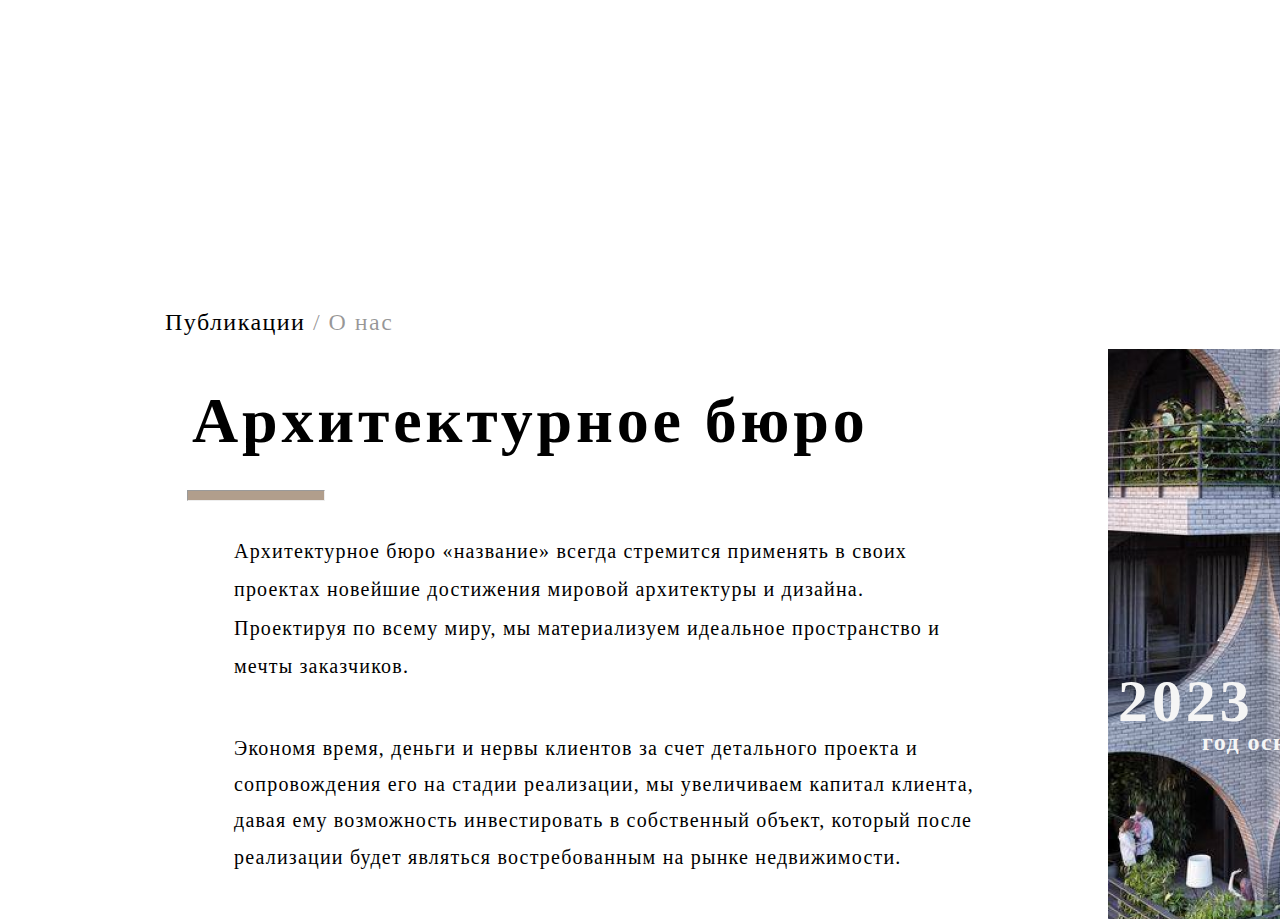
<file: Main.htm>
<html>

<head>
    <link rel="stylesheet" href="main1.css" type="text/css" />
    <title>Архитектурное бюро</title>
</head>

<body>
    <div id="about">
        <div id="up1">Публикации</div>
        <div id="up2">/ О нас</div>
        <div id="title">Архитектурное бюро</div>
        <div><img src="Rectangle.png" id="pic"></div>
        <div id="textonpic1">2023</div>
        <div id="textonpic2">год основания</div>
        <div>
            <hr>
        </div>
        <div>
            <div id="text1">Архитектурное бюро «название» всегда стремится применять в своих проектах новейшие
                достижения
                мировой
                архитектуры и дизайна. Проектируя по всему миру, мы материализуем идеальное пространство и мечты
                заказчиков.
            </div>
            <div id="text2">Экономя время, деньги и нервы клиентов за счет детального проекта и сопровождения его на
                стадии
                реализации,
                мы увеличиваем капитал клиента, давая ему возможность инвестировать в собственный объект, который после
                реализации будет являться востребованным на рынке недвижимости.
            </div>
        </div>
    </div>
</body>

</html>
</file>
<file: main1.css>
#title{
    color: #000;
    font-family: Montserrat;
    font-size: 64px;
    font-style: normal;
    font-weight: 600;
    line-height: normal;
    letter-spacing: 3.84px;
    width: 1012px;
    height: 100px;
    flex-shrink: 0;
    position: absolute;
    left: 192;
    top: 384;
}
#text1{
    color: #000;
    font-family: Montserrat;
    font-size: 20px;
    font-style: normal;
    font-weight: 400;
    line-height: 192.4%; /* 38.48px */
    letter-spacing: 1.2px;
    width: 726px;
    height: 168px;
    flex-shrink: 0;
    position: absolute;
    left: 234;
    top: 532;
}
#text2{
    color: #000;
    font-family: Montserrat;
    font-size: 20px;
    font-style: normal;
    font-weight: 400;
    line-height: 181.9%; /* 36.38px */
    letter-spacing: 1.2px;
    width: 774px;
    height: 178px;
    flex-shrink: 0;
    position: absolute;
    left: 234;
    top: 730;
}
#up1{
    position: absolute;
    left: 165;
    top: 309;
    color: #000;
    font-family: Montserrat;
    font-size: 24px;
    font-style: normal;
    font-weight: 400;
    line-height: normal;
    letter-spacing: 1.44px;
    width: 246px;
    height: 97px;
    flex-shrink: 0;
}
#up2{
    position: absolute;
    left: 313;
    top: 309;
    color: rgba(0, 0, 0, 0.41);
    font-family: Montserrat;
    font-size: 24px;
    font-style: normal;
    font-weight: 400;
    line-height: normal;
    letter-spacing: 1.44px;
}
#pic{
    position: absolute;
    top: 349;
    left: 1105;
    width: 580;
    height: 570;
    flex-shrink: 0;
}
#textonpic1{
    position: absolute;
    top: 562;
    left: 1118;
    display: flex;
    width: 178px;
    height: 279px;
    flex-direction: column;
    justify-content: center;
    flex-shrink: 0;
    color: #F5F5F5;
    font-family: Montserrat;
    font-size: 60px;
    font-style: normal;
    font-weight: 900;
    line-height: 201.9%; /* 121.14px */
    letter-spacing: 3.9px;
}
#textonpic2{
    position: absolute;
    top: 721;
    left: 1202;
    width: 206px;
    height: 40px;
    flex-shrink: 0;
    color: #F5F5F5;
    font-family: Montserrat;
    font-size: 24px;
    font-style: normal;
    font-weight: 600;
    line-height: 181.9%; /* 43.656px */
    letter-spacing: 1.44px;
}
hr{
    background: #B19E8C;
    width: 136px;
    height: 9px;
    flex-shrink: 0;
    position: absolute;
    left: 187;
    top: 482;
}
</file>
